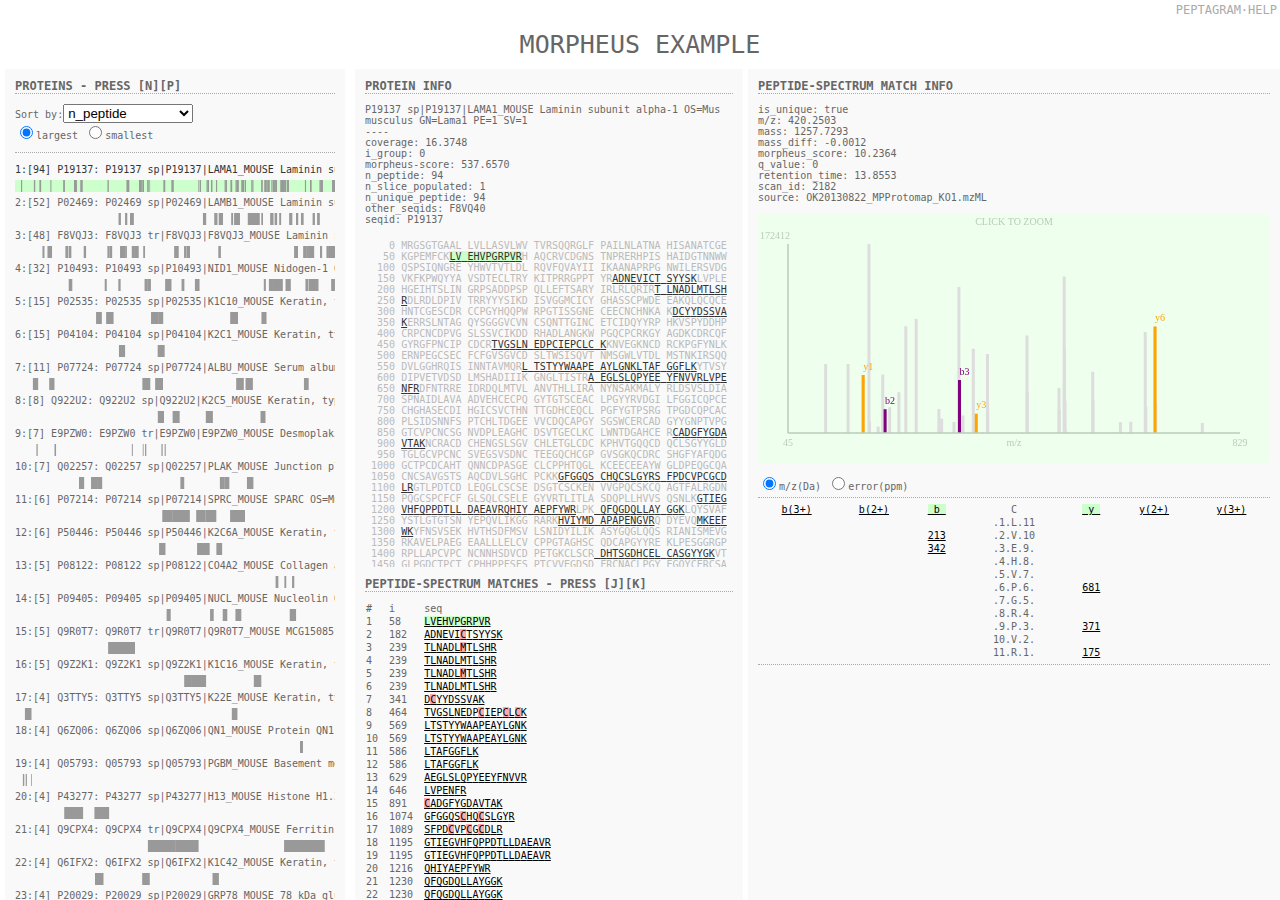
<file: examples/overview/index.html>
<html>
<head>
  <meta http-equiv="Content-Type" content="text/html; charset=utf-8">
  <meta name="viewport" content="initial-scale=1, maximum-scale=1">  
  <script type="text/javascript" src="js/jquery-2.0.3.js"></script>
  <script type="text/javascript" src="js/util.js"></script>
  <script type="text/javascript" src="js/mass.js"></script>
  <script type="text/javascript" src="data.js"></script>
  <script type="text/javascript" src="js/datacontroller.js"></script>
  <script type="text/javascript" src="js/peptidelist.js"></script>
  <script type="text/javascript" src="js/proteinlist.js"></script>
  <script type="text/javascript" src="js/canvaswidget.js"></script>
  <script type="text/javascript" src="js/spectrumwidget.js"></script>
  <script type="text/javascript" src="main.js"></script>
  <style>
    body,
    html {
      width: 100%;
      height: 100%;
      margin: 0;
      padding: 0;
      overflow: hidden;
    }
    body, table, pre {
      font-family: 'Andale Mono', Lucidatypewriter, monospace;
      font-size: 10px;
      color: #666;
    }
    table, pre {
      margin: 0;
    }
    .title {
      font-size :12px;
      font-weight: bold;
      margin: 10px auto;
      width: 100%;
      border-bottom: 1px dotted #AAA;
    }
    .sorting_msg {
      position: absolute;
      width: 100%;
      height: 6em;
      top: 0;
      left: 10;
      padding: 10;
      z-index: 10;
      background-color: #F99;
    }
    #header {
      width: 100%;
      text-align: center;
      text-transform: uppercase;
      font-size: 25px;
      font-weight: normal;
      padding: 10px 0px 10px 0px;
    }
    #column1, #column2, #column3 {
      position: absolute;
      padding-left: 10px;
      padding-right: 10px;
      background-color: #F9F9F9;
    }
    #column1, #column2 {
      margin-left: 5px;
      margin-right: 5px;
    }
    #column1 {
      width: 250px;
    }
    #column2 {
      width: 400px;
    }
    #protein_control {
      border-bottom: 1px dotted #AAA;
    }
    #protein_list {
      white-space: nowrap; 
      background-color: #F9F9F9;
      overflow: scroll;
      cursor: pointer;
    }
    #protein_info {
      margin-bottom: 10px;
      overflow: scroll;
    }
    #peptograph {
      position: absolute;
      height: 290px;
    }
    #sequence {
      position: absolute;
      background-color: #F9F9F9;
      padding-top: 5px;
      padding-bottom: 20px;
      overflow: scroll;
    }
    #sequence pre {
      color: #BBB;
    }
    .sequence_link {
      color: #333;
      cursor: pointer;
    }
    .highlight_peptide {
      background-color: #CFC;
    }
    .modification {
      background-color: #FAA;
    }
    .link {
      color: black;
      cursor: pointer;
    }
    #peptide_list_title {
      position: absolute;
    }
    #peptide_list {
      position: absolute;
      overflow: auto;
    }
    #peptide_list table {
      border-collapse:collapse;
    }
    #peptide_list th, #peptide_list td {
      padding-right: 10px;
    }
    #spectrum {
      cursor: pointer;
    }
    #ion_table {
      overflow: auto;
    }
    .heading_row {
      outline: thin solid #CCC;
    }
    .dashed_border {
      border-top: 1px dotted #AAA;
      border-bottom: 1px dotted #AAA;
      padding-top: 5px;
      padding-bottom: 5px;
      margin-bottom: 5px;
      margin-top: 5px;
    }
    #ion_table table {
      border-spacing: 0px;
      width: 100%;
      text-align: center;
    }
    .gap {
      height: 10px;
      width: 100%;
      background-color: white;
    }
    #watermark {
      text-align: right;
      font-size: 12px;
      padding: 3px;
    }
    #watermark a,
    #watermark a:visited {
      color: #AAA;
      text-decoration: none;
    }
    .touchscroll {
      overflow: scroll;
      /* inertial scrolling on OSX */
      -webkit-overflow-scrolling: touch;
    }
  </style>
</head>
<body>
  <div id="watermark">
    <a href="http://boscoh.github.com/peptagram/vizhelp.html">PEPTAGRAM&#183;HELP</a>
  </div>
  <div id="header">Peptograph analysis of Sample</div>
  <div id="column1">
    <div class="title">PROTEINS - PRESS [N][P]</div>
    <div id="protein_control"></div>
    <div id="protein_list" class="touchscroll"></div>
  </div>
  <div id="column2">
    <div class="title">PROTEIN INFO</div>
    <div id="protein_info"></div>
    <div id="sequence" class="touchscroll"></div>
    <div id="peptide_list_title" class="title">PEPTIDE-SPECTRUM MATCHES - PRESS [J][K]</div>
    <div id="peptide_list" class="touchscroll"></div>
  </div>
  <div id="column3">
    <div class="title">PEPTIDE-SPECTRUM MATCH INFO</div>
    <div id="peptide_info"></div>
    <div id="spectrum"></div>
    <div id="ion_table" class="touchscroll"></div>
  </div>
</body>
</html>
</file>
